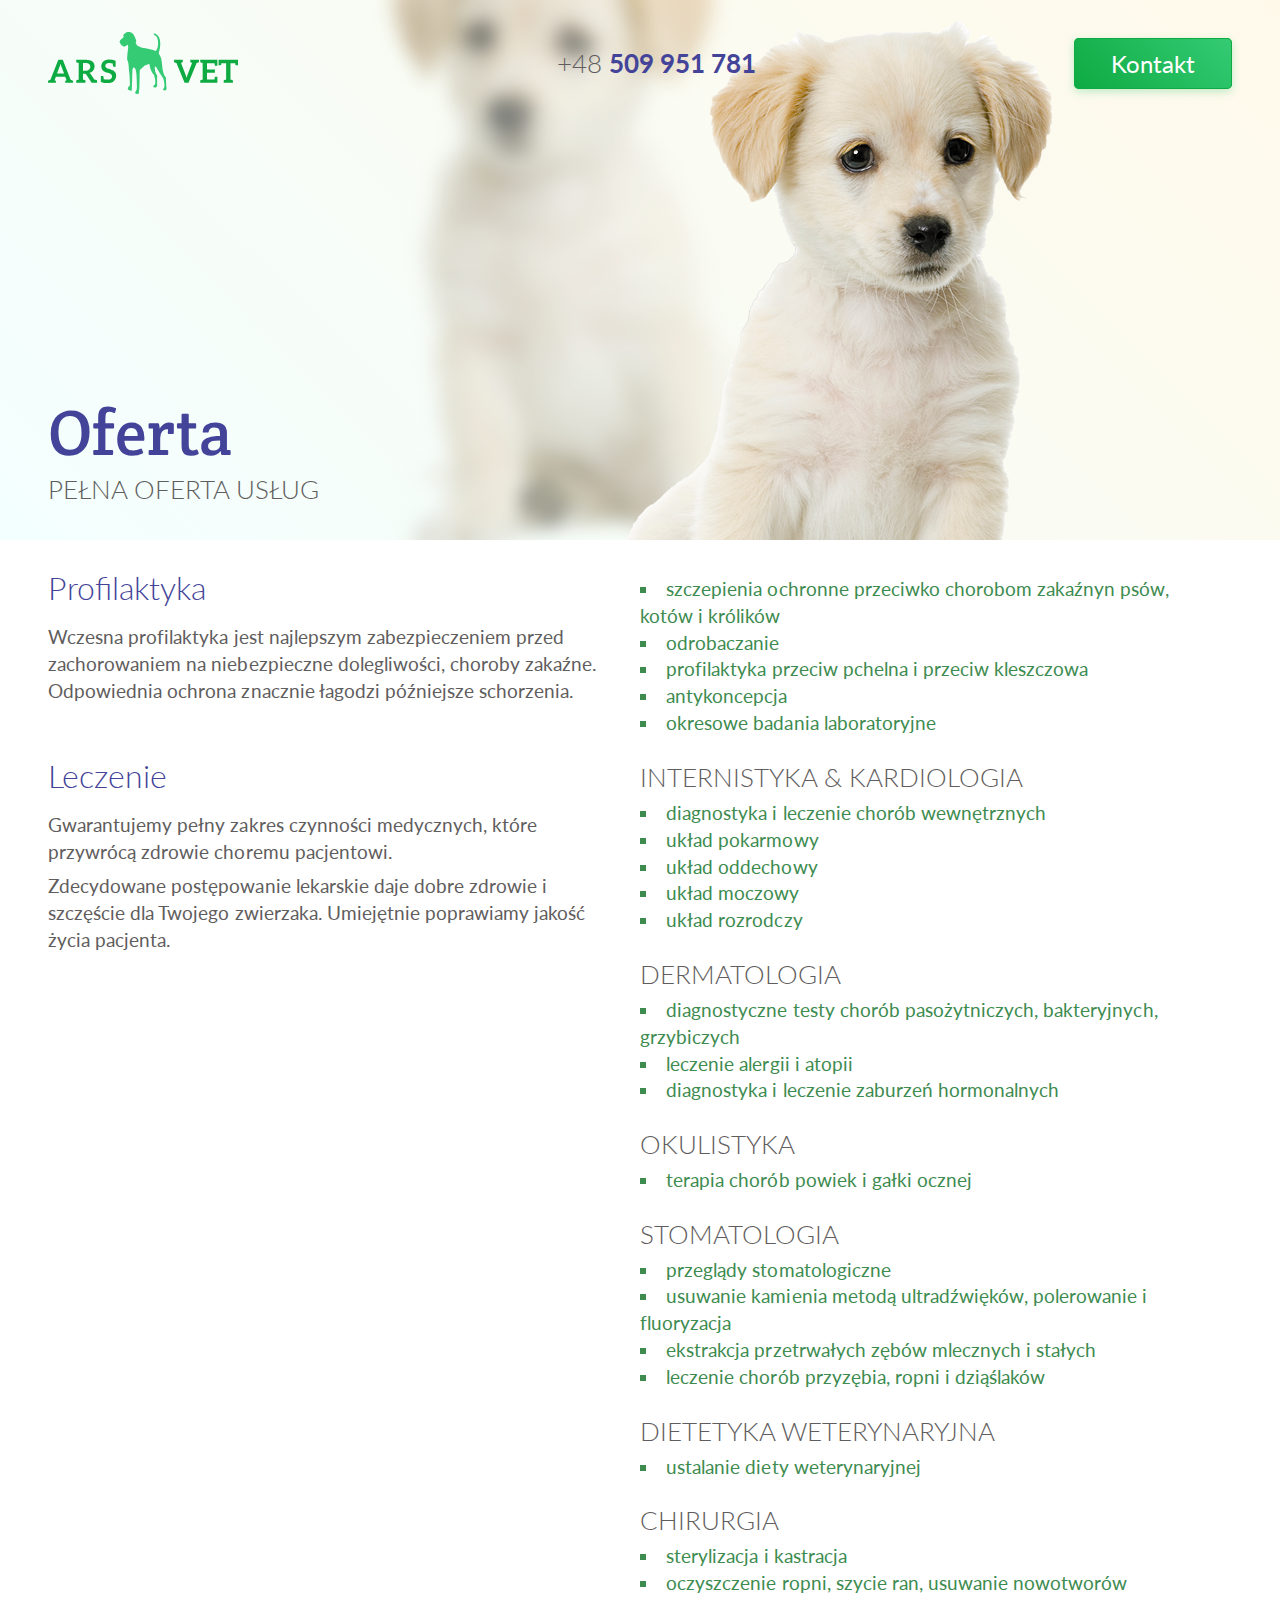
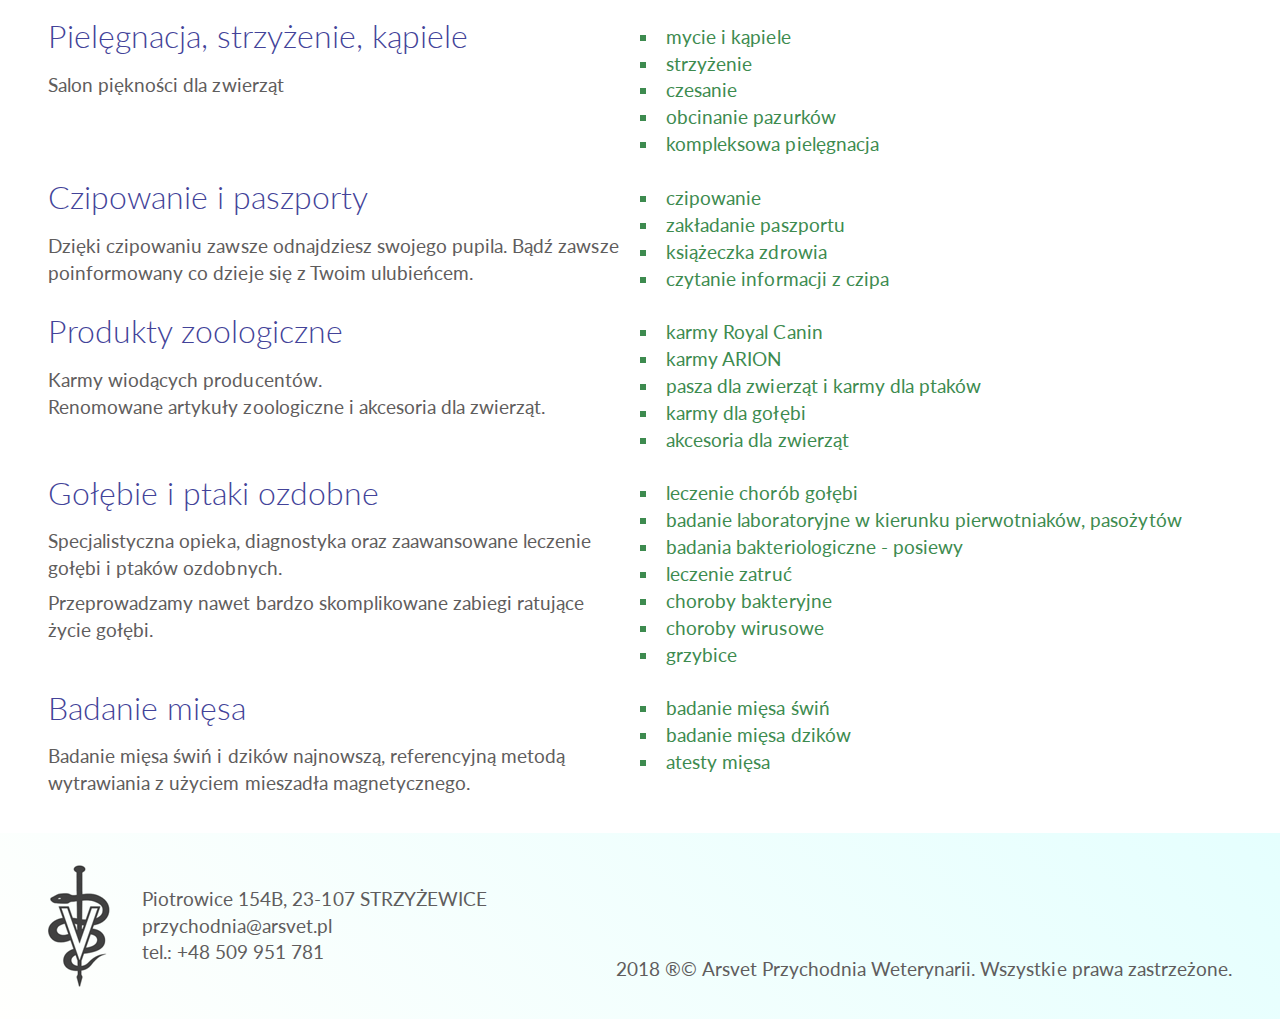
<file: oferta.html>
<!DOCTYPE html>
<html lang="en">

<head>

    <meta charset="utf-8">
    <meta http-equiv="X-UA-Compatible" content="IE=edge">
    <meta name="viewport" content="width=device-width, initial-scale=1">
    <meta name="description" content="">
    <meta name="author" content="">

    <title>ARSVET</title>

    <!-- Custom CSS -->
    <link href="css/base.css" rel="stylesheet">

    <!-- HTML5 Shim and Respond.js IE8 support of HTML5 elements and media queries -->
    <!-- WARNING: Respond.js doesn't work if you view the page via file:// -->
    <!--[if lt IE 9]>
        <script src="https://oss.maxcdn.com/libs/html5shiv/3.7.0/html5shiv.js"></script>
        <script src="https://oss.maxcdn.com/libs/respond.js/1.4.2/respond.min.js"></script>
        <![endif]-->

</head>

<body>

    <div class="container container--offer">
        <div class="item item--header">
            <nav class="menu">
                <ul class="menu_list">
                    <li class="logo">
                        <a href="/index.html">
                            <img src="/img/logo.svg" alt="Logo ARSVET - lecznica zwierząt">
                        </a>
                    </li>
                    <li>
                        <h4>+48 <span class="highlighter">509 951 781</span></h4>
                    </li>
                    <li>
                        <a class="btn btn--green btn--md" href="/kontakt.html">Kontakt</a>
                    </li>
                </ul>
            </nav>

            <div>
                <h1>Oferta</h1>
                <h4>Pełna oferta usług</h4>
            </div>

        </div>

        <div class="item item--services">

            <div class="flexy">
                <div class="element">
                    <h5>Profilaktyka</h5>
                    <p>Wczesna profilaktyka jest najlepszym zabezpieczeniem przed zachorowaniem na niebezpieczne dolegliwości, choroby zakaźne. Odpowiednia ochrona znacznie łagodzi późniejsze schorzenia.</p>
                </div>

                <div class="element">
                    <ul class="list">
                        <li>szczepienia ochronne przeciwko chorobom zakaźnyn psów, kotów i królików</li>
                        <li>odrobaczanie</li>
                        <li>profilaktyka przeciw pchelna i przeciw kleszczowa</li>
                        <li>antykoncepcja</li>
                        <li>okresowe badania laboratoryjne</li>
                    </ul>
                </div>
            </div>

            
        
            <div class="flexy">
                <div class="element">
                    <h5>Leczenie</h5>
                    <p>Gwarantujemy pełny zakres czynności medycznych, które przywrócą zdrowie choremu pacjentowi.</p>
                    <p>Zdecydowane postępowanie lekarskie daje dobre zdrowie i szczęście dla Twojego zwierzaka. Umiejętnie poprawiamy jakość życia pacjenta.</p>
                </div>

                <div class="element">
                    <h4>Internistyka &amp; kardiologia</h4>
                    <ul class="list">
                        <li>diagnostyka i leczenie chorób wewnętrznych</li>
                        <li>układ pokarmowy</li>
                        <li>układ oddechowy</li>
                        <li>układ moczowy</li>
                        <li>układ rozrodczy</li>
                    </ul>

                    <h4>Dermatologia</h4>
                    <ul class="list">
                        <li>diagnostyczne testy chorób pasożytniczych, bakteryjnych, grzybiczych</li>
                        <li>leczenie alergii i atopii</li>
                        <li>diagnostyka i leczenie zaburzeń hormonalnych</li>
                    </ul>

                    <h4>Okulistyka</h4>
                    <ul class="list">
                        <li>terapia chorób powiek i gałki ocznej</li>
                    </ul>

                    <h4>Stomatologia</h4>
                    <ul class="list">
                        <li>przeglądy stomatologiczne</li>
                        <li>usuwanie kamienia metodą ultradźwięków, polerowanie i fluoryzacja</li>
                        <li>ekstrakcja przetrwałych zębów mlecznych i stałych</li>
                        <li>leczenie chorób przyzębia, ropni i dziąślaków</li>
                    </ul>

                    <h4>Dietetyka weterynaryjna</h4>
                    <ul class="list">
                        <li>ustalanie diety weterynaryjnej</li>
                    </ul>

                    <h4>Chirurgia</h4>
                    <ul class="list">
                        <li>sterylizacja i kastracja</li>
                        <li>oczyszczenie ropni, szycie ran, usuwanie nowotworów</li>
                    </ul>

                </div>

            </div>

            <div class="flexy">

                <div class="element">
                    <h5>Pielęgnacja, strzyżenie, kąpiele</h5>
                    <p>Salon piękności dla zwierząt</p>
                </div>

                <div class="element">
                    <ul class="list">
                        <li>mycie i kąpiele</li>
                        <li>strzyżenie</li>
                        <li>czesanie</li>
                        <li>obcinanie pazurków</li>
                        <li>kompleksowa pielęgnacja</li>
                    </ul>
                </div>

            </div>

            <div class="flexy">

                <div class="element">
                    <h5>Czipowanie i paszporty</h5>
                    <p>Dzięki czipowaniu zawsze odnajdziesz swojego pupila. Bądź zawsze poinformowany co dzieje się z Twoim ulubieńcem.</p>
                </div>

                <div class="element">
                    <ul class="list">
                        <li>czipowanie</li>
                        <li>zakładanie paszportu</li>
                        <li>książeczka zdrowia</li>
                        <li>czytanie informacji z czipa</li>
                    </ul>
                </div>

            </div>

            <div class="flexy">

                <div class="element">
                    <h5>Produkty zoologiczne</h5>
                    <p>Karmy wiodących producentów. <br>Renomowane artykuły zoologiczne i akcesoria dla zwierząt.</p>
                </div>

                <div class="element">
                    <ul class="list">
                        <li>karmy Royal Canin</li>
                        <li>karmy ARION</li>
                        <li>pasza dla zwierząt i karmy dla ptaków</li>
                        <li>karmy dla gołębi</li>
                        <li>akcesoria dla zwierząt</li>
                    </ul>
                </div>

            </div>

            <div class="flexy">

                <div class="element">
                    <h5>Gołębie i ptaki ozdobne</h5>
                    <p>Specjalistyczna opieka, diagnostyka oraz zaawansowane leczenie gołębi i ptaków ozdobnych.</p>
                    <p>Przeprowadzamy nawet bardzo skomplikowane zabiegi ratujące życie gołębi.</p>
                </div>

                <div class="element">
                    <ul class="list">
                        <li>leczenie chorób gołębi</li>
                        <li>badanie laboratoryjne w kierunku pierwotniaków, pasożytów</li>
                        <li>badania bakteriologiczne - posiewy</li>
                        <li>leczenie zatruć</li>
                        <li>choroby bakteryjne</li>
                        <li>choroby wirusowe</li>
                        <li>grzybice</li>
                    </ul>
                </div>

            </div>

            <div class="flexy">

                <div class="element">
                    <h5>Badanie mięsa</h5>
                    <p>Badanie mięsa świń i dzików najnowszą, referencyjną metodą wytrawiania z użyciem mieszadła magnetycznego.</p>
                </div>

                <div class="element">
                    <ul class="list">
                        <li>badanie mięsa świń</li>
                        <li>badanie mięsa dzików</li>
                        <li>atesty mięsa</li>
                    </ul>
                </div>

            </div>




















        </div>
        
        <div class="item item--footer">
            <div class="address">
                <img src="img/veterinary.png" alt="">
                <p>Piotrowice 154B, 23-107 STRZYŻEWICE <br> przychodnia@arsvet.pl <br> tel.: +48 509 951 781</p>
            </div>
            <div class="arr">
                <p>2018 &reg;&copy; Arsvet Przychodnia Weterynarii. Wszystkie prawa zastrzeżone.</p>
            </div>
        </div>
        
    </div>

</body>

</html>
</file>
<file: css/base.css>
html,body,div,span,applet,object,iframe,h1,h2,h3,h4,h5,h6,p,blockquote,pre,a,abbr,acronym,address,big,cite,code,del,dfn,em,img,ins,kbd,q,s,samp,small,strike,strong,sub,sup,tt,var,b,u,i,center,dl,dt,dd,ol,ul,li,fieldset,form,label,legend,table,caption,tbody,tfoot,thead,tr,th,td,article,aside,canvas,details,embed,figure,figcaption,footer,header,hgroup,menu,nav,output,ruby,section,summary,time,mark,audio,video{margin:0;padding:0;border:0;font-size:1em;font:inherit;vertical-align:baseline}article,aside,details,figcaption,figure,footer,header,hgroup,menu,nav,section{display:block}body{line-height:1}ol,ul{list-style:none}blockquote,q{quotes:none}blockquote:before,blockquote:after,q:before,q:after{content:'';content:none}table{border-collapse:collapse;border-spacing:0}*{box-sizing:border-box}@font-face{font-family:'Lato Light';src:url("/fonts/lato/lato_light.ttf") format("truetype")}@font-face{font-family:'Lato Regular';src:url("/fonts/lato/lato_regular.ttf") format("truetype")}@font-face{font-family:'Lato Bold';src:url("/fonts/lato/lato_bold.ttf") format("truetype")}@font-face{font-family:'Crete Round';src:url("/fonts/crete/crete.ttf") format("truetype")}@font-face{font-family:'Material Icons';font-style:normal;font-weight:400;src:url(/fonts/material/MaterialIcons-Regular.eot);src:local("Material Icons"),local("MaterialIcons-Regular"),url(/fonts/material/MaterialIcons-Regular.woff2) format("woff2"),url(/fonts/material/MaterialIcons-Regular.woff) format("woff"),url(/fonts/material/MaterialIcons-Regular.ttf) format("truetype")}.material-icons{font-family:'Material Icons';font-weight:normal;font-style:normal;font-size:24px;display:inline-block;line-height:1;text-transform:none;letter-spacing:normal;word-wrap:normal;white-space:nowrap;direction:ltr;-webkit-font-smoothing:antialiased;text-rendering:optimizeLegibility;-moz-osx-font-smoothing:grayscale;font-feature-settings:'liga'}.material-icons.md-2{font-size:2em}.material-icons.md-4{font-size:4em}.material-icons.md-5{font-size:5em}.material-icons.md-6{font-size:6em}h1{font-size:4em;line-height:1.2;letter-spacing:0.00342em}h3{font-size:2.4em;letter-spacing:0.0132em}h4{font-size:1.6em;line-height:1.4}p{font-size:1.2em;line-height:1.4;letter-spacing:.00128em;padding:0.2em 0}.btn{background:#0eaa42;background:-moz-linear-gradient(45deg, #0eaa42 0%, #34cb74 100%);background:-webkit-gradient(left top, right bottom, color-stop(0%, #0eaa42), color-stop(100%, #34cb74));background:-webkit-linear-gradient(45deg, #0eaa42 0%, #34cb74 100%);background:-o-linear-gradient(45deg, #0eaa42 0%, #34cb74 100%);background:-ms-linear-gradient(45deg, #0eaa42 0%, #34cb74 100%);background:linear-gradient(45deg, #0eaa42 0%, #34cb74 100%);filter:progid:DXImageTransform.Microsoft.gradient( startColorstr='$first-color', endColorstr='$second-color', GradientType=1 );box-sizing:border-box;-moz-box-sizing:border-box;-webkit-box-sizing:border-box;border:1px solid transparent;padding:0.4em 1.5em;border-radius:0.2em;font-size:1em;-webkit-box-shadow:0px 3px 9px 0px rgba(52,203,116,0.3);-moz-box-shadow:0px 3px 9px 0px rgba(52,203,116,0.3);box-shadow:0px 3px 9px 0px rgba(52,203,116,0.3);text-decoration:none;cursor:pointer}.btn:hover{background:#0fb847;background:-moz-linear-gradient(45deg, #0fb847 0%, #40ce7c 100%);background:-webkit-gradient(left top, right bottom, color-stop(0%, #0fb847), color-stop(100%, #40ce7c));background:-webkit-linear-gradient(45deg, #0fb847 0%, #40ce7c 100%);background:-o-linear-gradient(45deg, #0fb847 0%, #40ce7c 100%);background:-ms-linear-gradient(45deg, #0fb847 0%, #40ce7c 100%);background:linear-gradient(45deg, #0fb847 0%, #40ce7c 100%);filter:progid:DXImageTransform.Microsoft.gradient( startColorstr='$first-color', endColorstr='$second-color', GradientType=1 );color:#fff}.btn--green{color:#fff;border:1px solid #0eaa42}.btn--md{font-size:1.5em}.menu_list{display:flex;justify-content:space-between;align-items:center}.item{padding:2em 3em;display:flex;flex-direction:column;text-decoration:none;color:#5f5d5d}.item--top{justify-content:flex-start}.item--stretch{justify-content:space-between}.item--cats{background-image:url(/img/cat.png),linear-gradient(45deg, #fbfbfb 0%, #fbfbfb 100%);background-repeat:no-repeat, no-repeat;background-position:right -30% top 15%, center center;background-size:80%, 100%}.item--mail{background:linear-gradient(45deg, #fbfbfb 0%, #fbfbfb 100%)}.item--boars{background:linear-gradient(45deg, rgba(10,241,175,0.8) 0%, rgba(10,241,175,0.8) 100%),url(/img/lab.jpg);background-repeat:no-repeat, no-repeat;background-size:cover, cover}.item--telephone{background:#434399}.item--offer{background:#0eaa42;background:-moz-linear-gradient(45deg, #0eaa42 0%, #34cb74 100%);background:-webkit-gradient(left top, right bottom, color-stop(0%, #0eaa42), color-stop(100%, #34cb74));background:-webkit-linear-gradient(45deg, #0eaa42 0%, #34cb74 100%);background:-o-linear-gradient(45deg, #0eaa42 0%, #34cb74 100%);background:-ms-linear-gradient(45deg, #0eaa42 0%, #34cb74 100%);background:linear-gradient(45deg, #0eaa42 0%, #34cb74 100%);filter:progid:DXImageTransform.Microsoft.gradient( startColorstr='$first-color', endColorstr='$second-color', GradientType=1 )}.item--map{background:#f8ffff;background:-moz-linear-gradient(45deg, #f8ffff 0%, #f8ffff 100%);background:-webkit-gradient(left top, right bottom, color-stop(0%, #f8ffff), color-stop(100%, #f8ffff));background:-webkit-linear-gradient(45deg, #f8ffff 0%, #f8ffff 100%);background:-o-linear-gradient(45deg, #f8ffff 0%, #f8ffff 100%);background:-ms-linear-gradient(45deg, #f8ffff 0%, #f8ffff 100%);background:linear-gradient(45deg, #f8ffff 0%, #f8ffff 100%);filter:progid:DXImageTransform.Microsoft.gradient( startColorstr='$first-color', endColorstr='$second-color', GradientType=1 );display:flex;align-items:center;justify-content:center;padding:0;margin:0;background-color:#f8ffff}.item--map h3{text-align:center}.item--doves{background:#f8ffff;background:-moz-linear-gradient(45deg, #f8ffff 0%, #f8ffff 100%);background:-webkit-gradient(left top, right bottom, color-stop(0%, #f8ffff), color-stop(100%, #f8ffff));background:-webkit-linear-gradient(45deg, #f8ffff 0%, #f8ffff 100%);background:-o-linear-gradient(45deg, #f8ffff 0%, #f8ffff 100%);background:-ms-linear-gradient(45deg, #f8ffff 0%, #f8ffff 100%);background:linear-gradient(45deg, #f8ffff 0%, #f8ffff 100%);filter:progid:DXImageTransform.Microsoft.gradient( startColorstr='$first-color', endColorstr='$second-color', GradientType=1 );display:flex;align-items:center;justify-content:center;background-color:#f8ffff;background-image:url(/img/pidgeon.png);background-repeat:no-repeat, no-repeat;background-position:right 0 top 0, center center;background-size:46%, 100%}.item--doves h3{text-align:center}.item--grooming{background-image:url(/img/york.png),linear-gradient(45deg, #fbfbfb 0%, #fbfbfb 100%);background-repeat:no-repeat, no-repeat;background-position:right 0 top 60%, center center;background-size:65%, 100%}.item--devices{background:#fffffd;background:-moz-linear-gradient(45deg, #fffffd 0%, #e5fffe 100%);background:-webkit-gradient(left top, right bottom, color-stop(0%, #fffffd), color-stop(100%, #e5fffe));background:-webkit-linear-gradient(45deg, #fffffd 0%, #e5fffe 100%);background:-o-linear-gradient(45deg, #fffffd 0%, #e5fffe 100%);background:-ms-linear-gradient(45deg, #fffffd 0%, #e5fffe 100%);background:linear-gradient(45deg, #fffffd 0%, #e5fffe 100%);filter:progid:DXImageTransform.Microsoft.gradient( startColorstr='$first-color', endColorstr='$second-color', GradientType=1 )}.item--stuff{background:#0af1af;background:-moz-linear-gradient(45deg, #0af1af 0%, #0af1af 100%);background:-webkit-gradient(left top, right bottom, color-stop(0%, #0af1af), color-stop(100%, #0af1af));background:-webkit-linear-gradient(45deg, #0af1af 0%, #0af1af 100%);background:-o-linear-gradient(45deg, #0af1af 0%, #0af1af 100%);background:-ms-linear-gradient(45deg, #0af1af 0%, #0af1af 100%);background:linear-gradient(45deg, #0af1af 0%, #0af1af 100%);filter:progid:DXImageTransform.Microsoft.gradient( startColorstr='$first-color', endColorstr='$second-color', GradientType=1 )}.item--space{background:#fbfbfb;background:-moz-linear-gradient(45deg, #fbfbfb 0%, #fbfbfb 100%);background:-webkit-gradient(left top, right bottom, color-stop(0%, #fbfbfb), color-stop(100%, #fbfbfb));background:-webkit-linear-gradient(45deg, #fbfbfb 0%, #fbfbfb 100%);background:-o-linear-gradient(45deg, #fbfbfb 0%, #fbfbfb 100%);background:-ms-linear-gradient(45deg, #fbfbfb 0%, #fbfbfb 100%);background:linear-gradient(45deg, #fbfbfb 0%, #fbfbfb 100%);filter:progid:DXImageTransform.Microsoft.gradient( startColorstr='$first-color', endColorstr='$second-color', GradientType=1 )}.item--gallery{background:#0eaa42;background:-moz-linear-gradient(45deg, #0eaa42 0%, #34cb74 100%);background:-webkit-gradient(left top, right bottom, color-stop(0%, #0eaa42), color-stop(100%, #34cb74));background:-webkit-linear-gradient(45deg, #0eaa42 0%, #34cb74 100%);background:-o-linear-gradient(45deg, #0eaa42 0%, #34cb74 100%);background:-ms-linear-gradient(45deg, #0eaa42 0%, #34cb74 100%);background:linear-gradient(45deg, #0eaa42 0%, #34cb74 100%);filter:progid:DXImageTransform.Microsoft.gradient( startColorstr='$first-color', endColorstr='$second-color', GradientType=1 )}.item--footer{background:#fffffd;background:-moz-linear-gradient(45deg, #fffffd 0%, #e5fffe 100%);background:-webkit-gradient(left top, right bottom, color-stop(0%, #fffffd), color-stop(100%, #e5fffe));background:-webkit-linear-gradient(45deg, #fffffd 0%, #e5fffe 100%);background:-o-linear-gradient(45deg, #fffffd 0%, #e5fffe 100%);background:-ms-linear-gradient(45deg, #fffffd 0%, #e5fffe 100%);background:linear-gradient(45deg, #fffffd 0%, #e5fffe 100%);filter:progid:DXImageTransform.Microsoft.gradient( startColorstr='$first-color', endColorstr='$second-color', GradientType=1 );display:flex;flex-direction:row;justify-content:space-between;align-items:flex-end}.typography--intro{padding-top:1.8em}.icon{display:inline-block;vertical-align:middle}.icon--after:after{display:inline-block;vertical-align:middle;font-family:'Material Icons';font-size:1.6em;content:"";padding-left:.3em}.icon--trending-flat:after{content:'trending_flat'}.address{display:flex;align-items:center}.address img{padding-right:2em}.list{color:#3d8b4f;list-style-type:square;list-style-position:inside;font-size:1.2em;line-height:1.4;letter-spacing:.00128em;padding:0.2em 0;margin-bottom:1em}.container{display:grid;grid-template-columns:1fr 1fr 1fr 1fr 1fr;grid-gap:0}.container--home{grid-auto-rows:30vh}.container--home .item--header{grid-column:1 / 6;grid-row:1 / 3}.container--home .item--cats{grid-column:1 / 4;grid-row:3 / 4}.container--home .item--boars{grid-column:1 / 3;grid-row:4 / 5}.container--home .item--offer{grid-column:3 / 4;grid-row:4 / 5}.container--home .item--map{grid-column:4 / 6;grid-row:3 / 5}.container--home .item--doves{grid-column:1 / 6;grid-row:5 / 8}.container--home .item--grooming{grid-column:1 / 4;grid-row:8 / 9}.container--home .item--devices{grid-column:1 / 4;grid-row:9 / 11}.container--home .item--stuff{grid-column:4 / 6;grid-row:8 / 10}.container--home .item--space{grid-column:4 / 5;grid-row:10 / 11}.container--home .item--gallery{grid-column:5 / 6;grid-row:10 / 11}.container--home .item--footer{grid-column:1 / 6;grid-row:11 / 12}.container--contact{grid-auto-rows:30vh}.container--contact .item--header{grid-column:1 / 6;grid-row:1 / 3}.container--contact .item--mail{grid-column:1 / 3;grid-row:3 / 4}.container--contact .item--telephone{grid-column:3 / 6;grid-row:3 / 4}.container--contact .item--map{grid-column:1 / 6;grid-row:4 / 6}.container--contact .item--footer{grid-column:1 / 6;grid-row:6 / 7}.container--offer{grid-template-rows:30vh 30vh auto auto}.container--offer .item--header{grid-column:1 / 6;grid-row:1 / 3}.container--offer .item--services{grid-column:1 / 6;grid-row:3 / 4}.container--offer .item--footer{grid-column:1 / 6;grid-row:4 / 5}@media only screen and (max-width: 600px){.container{display:grid;grid-template-columns:1fr 1fr 1fr 1fr 1fr;grid-gap:0}.container--home{grid-auto-rows:30vh}.container--home .item--header{grid-column:1 / 6;grid-row:1 / 3}.container--home .item--cats{grid-column:1 / 6;grid-row:3 / 4}.container--home .item--boars{grid-column:1 / 6;grid-row:4 / 5}.container--home .item--offer{grid-column:1 / 6;grid-row:4 / 5}.container--home .item--map{grid-column:1 / 6;grid-row:3 / 5}.container--home .item--doves{grid-column:1 / 6;grid-row:5 / 8}.container--home .item--grooming{grid-column:1 / 6;grid-row:8 / 9}.container--home .item--devices{grid-column:1 / 6;grid-row:9 / 11}.container--home .item--stuff{grid-column:1 / 6;grid-row:8 / 10}.container--home .item--space{grid-column:1 / 6;grid-row:10 / 11}.container--home .item--gallery{grid-column:1 / 6;grid-row:10 / 11}.container--home .item--footer{grid-column:1 / 6;grid-row:11 / 12}.container--contact{grid-auto-rows:30vh}.container--contact .item--header{grid-column:1 / 6;grid-row:1 / 3}.container--contact .item--mail{grid-column:1 / 3;grid-row:3 / 4}.container--contact .item--telephone{grid-column:3 / 6;grid-row:3 / 4}.container--contact .item--map{grid-column:1 / 6;grid-row:4 / 6}.container--contact .item--footer{grid-column:1 / 6;grid-row:6 / 7}.container--offer{grid-auto-rows:30vh;grid-template-columns:auto}.container--offer .item--header{grid-column:1 / 6;grid-row:1 / 2}.container--offer .item--services{grid-column:1 / 6;grid-row:2 / 3}.container--offer .item--footer{grid-column:1 / 6}}html{font-family:'Lato Regular', sans-serif;color:#5f5d5d}h1{font-family:'Crete Round', serif;color:#434399}h3{font-family:'Crete Round', serif;color:#434399}h4{font-family:'Lato Light', sans-serif;text-transform:uppercase}h5{font-family:'Lato Light', sans-serif;font-size:2em;color:#434399;margin-bottom:.5em}a{color:#434399}a:hover{color:#5f5d5d}.negative{color:#fff}.highlighter{font-family:'Lato Bold', sans-serif;color:#434399}.enhance{color:#b27a74}.text--bigger{font-size:120%}.schedule{font-size:1.1em;line-height:1.3em}.schedule_gap{padding-right:2em}.item--header{display:flex;flex-direction:column;justify-content:space-between;background-image:url(/img/dog.png),url(/img/dog_blured.png),linear-gradient(45deg, #f3ffff 0%, #fff9ea 100%);background-repeat:no-repeat, no-repeat, no-repeat;background-position:right 20% top -10%, center center, right}.container--offer .item{flex-direction:.container--offer .item --header;flex-direction-display:flex;flex-direction-flex-direction:column;flex-direction-justify-content:space-between;flex-direction-background-image:url(/img/dog_blured.png),linear-gradient(45deg, #f3ffff 0%, #fff9ea 100%);flex-direction-background-repeat:no-repeat, no-repeat;flex-direction-background-position:center center, right}.container--offer .item--services .flexy{display:flex;flex-direction:row}.container--offer .item--services .flexy .element{flex-basis:50%;flex-shrink:0;padding-right:1em}.container--contact .item--header{display:flex;flex-direction:column;justify-content:space-between;background:linear-gradient(45deg, #f3ffff 0%, #fff9ea 100%)}
/*# sourceMappingURL=base.css.map */
</file>
